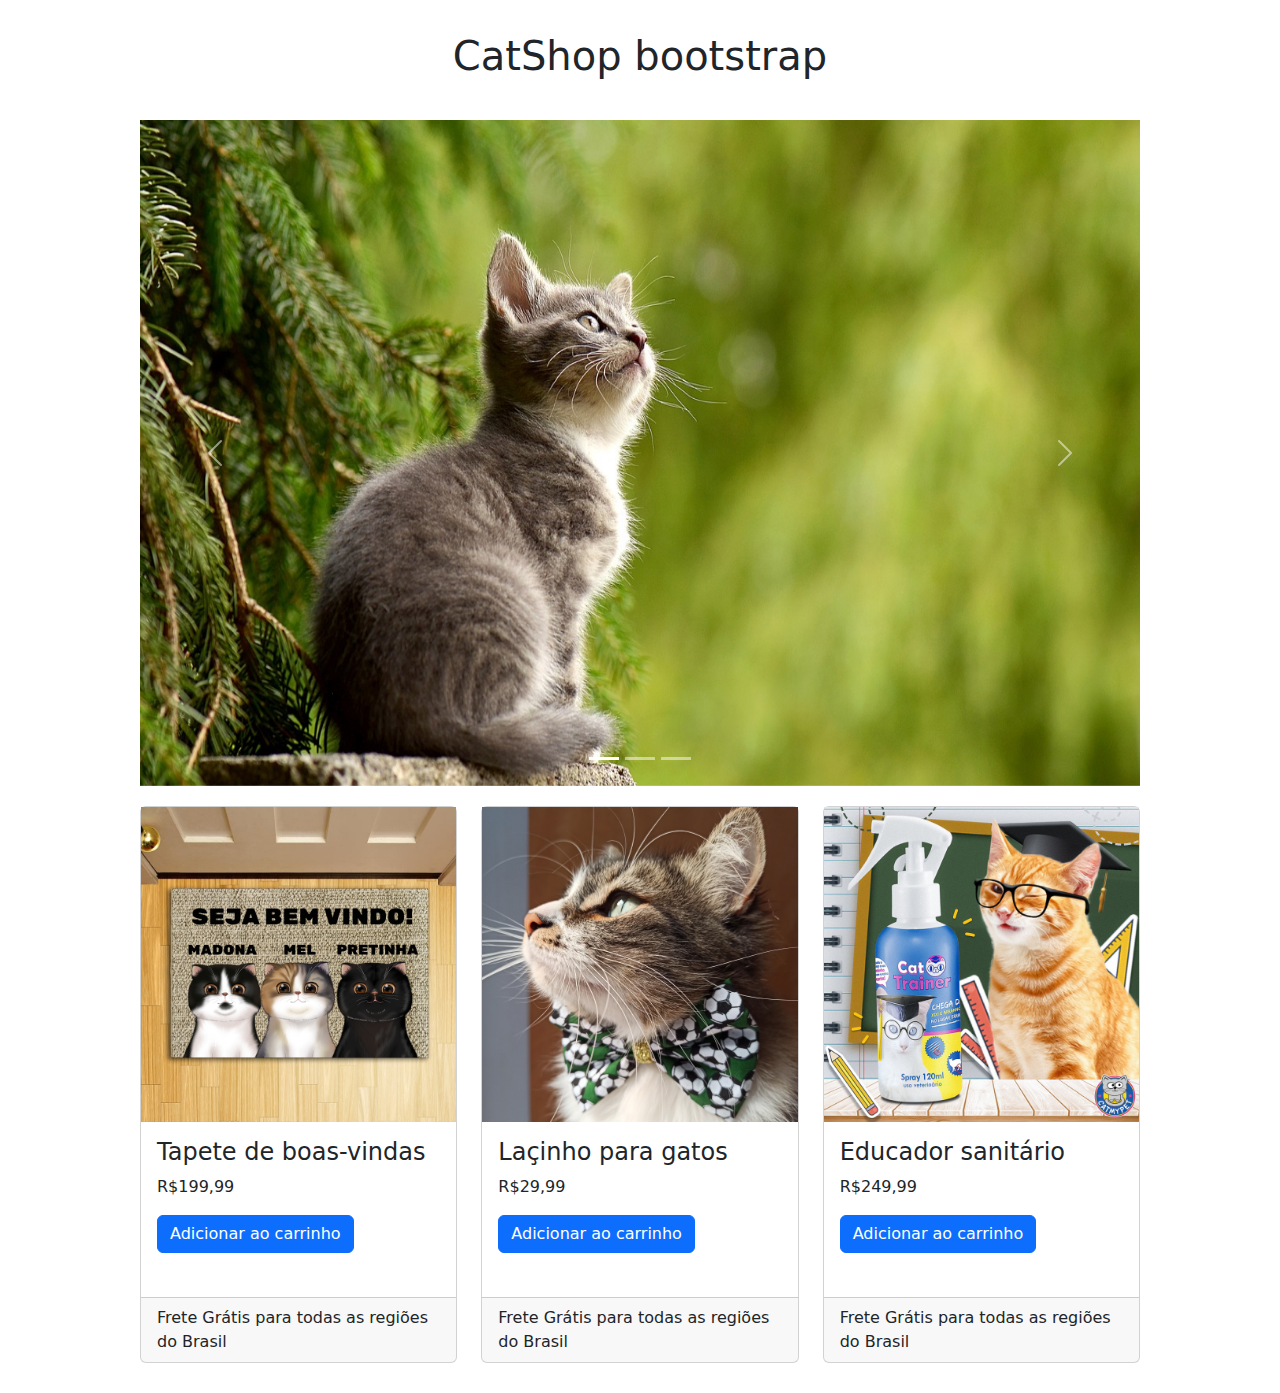
<file: index.html>
<!DOCTYPE html>
<html lang="pt-br">
<head>
    <meta charset="UTF-8">
    <meta name="viewport" content="width=device-width, initial-scale=1.0">
    <title>Página bootstrap</title>
    <link rel="stylesheet" href="lib/cdn.jsdelivr.net_npm_bootstrap@5.3.1_dist_css_bootstrap.min.css">
    <link rel="stylesheet" href="main.css">
</head>
<body>
    <header>
            <h1>CatShop bootstrap</h1>
    </header>
    <div class="container">
        <div id="carouselImg" class="carousel slide" data-bs-ride="carousel">
            <div class="carousel-inner">
                <div data-bs-interval="1000" class="carousel-item active">
                    <img class="d-block w-100" src="img/cat-2083492_1280 (4).jpg" >
                    <div class="carousel-caption">
                    </div>
                </div>
                <div data-bs-interval="1000" class="carousel-item">
                    <img class="d-block w-100" src="img/kittens-3535404_1280.jpg" >
                    <div class="carousel-caption">
                    </div>
                </div>
                <div data-bs-interval="1000" class="carousel-item">
                    <img class="d-block w-100" src="img/maine-coon-694730_1280.jpg" >
                    <div class="carousel-caption">
                    </div>
                </div>
            </div>
            <button data-bs-target="#carouselImg" data-bs-slide="prev" class="carousel-control-prev" type="button">
                <span class="carousel-control-prev-icon"></span>
            </button>
            <button data-bs-target="#carouselImg" data-bs-slide="next" class="carousel-control-next" type="button">
                <span class="carousel-control-next-icon"></span>
            </button>
            <div class="carousel-indicators">
                <button type="button" data-bs-target="carouselImg" class="active" data-bs-slide-to="0"></button>
                <button type="button" data-bs-target="carouselImg" data-bs-slide-to="1"></button>
                <button type="button" data-bs-target="carouselImg" data-bs-slide-to="2"></button>
            </div>
        </div>
    </div>
    <div class="container">
        <div class="row">
            <div class="col-4">
                <article class="card">
                    <img src="img/item 1.jpg">
                    <div class="card-body">
                        <h4 class="card-title">Tapete de boas-vindas</h4>
                        <p class="card-text">R$199,99</p>
                        <a href="#" class="btn btn-primary">Adicionar ao carrinho</a>
                    </div>
                    <footer class="card-footer">
                        Frete Grátis para todas as regiões do Brasil
                    </footer>
                </article>
            </div>
            <div class="col-4">
                <article class="card">
                    <img src="img/item 2.jpg">
                    <div class="card-body">
                        <h4 class="card-title">Laçinho para gatos</h4>
                        <p class="card-text">R$29,99</p>
                        <a href="#" class="btn btn-primary">Adicionar ao carrinho</a>
                    </div>
                    <footer class="card-footer">
                        Frete Grátis para todas as regiões do Brasil
                    </footer>
                </article>
            </div>
            <div class="col-4">
                <article class="card">
                    <img src="img/item 3.jpg">
                    <div class="card-body">
                        <h4 class="card-title">Educador sanitário</h4>
                        <p class="card-text">R$249,99</p>
                        <a href="#" class="btn btn-primary">Adicionar ao carrinho</a>
                    </div>
                    <footer class="card-footer">
                        Frete Grátis para todas as regiões do Brasil
                    </footer>
                </article>
            </div>
        </div>
    </div>

    <script src="lib/cdn.jsdelivr.net_npm_bootstrap@5.3.1_dist_js_bootstrap.bundle.min.js"></script>
</body>
</html>
</file>
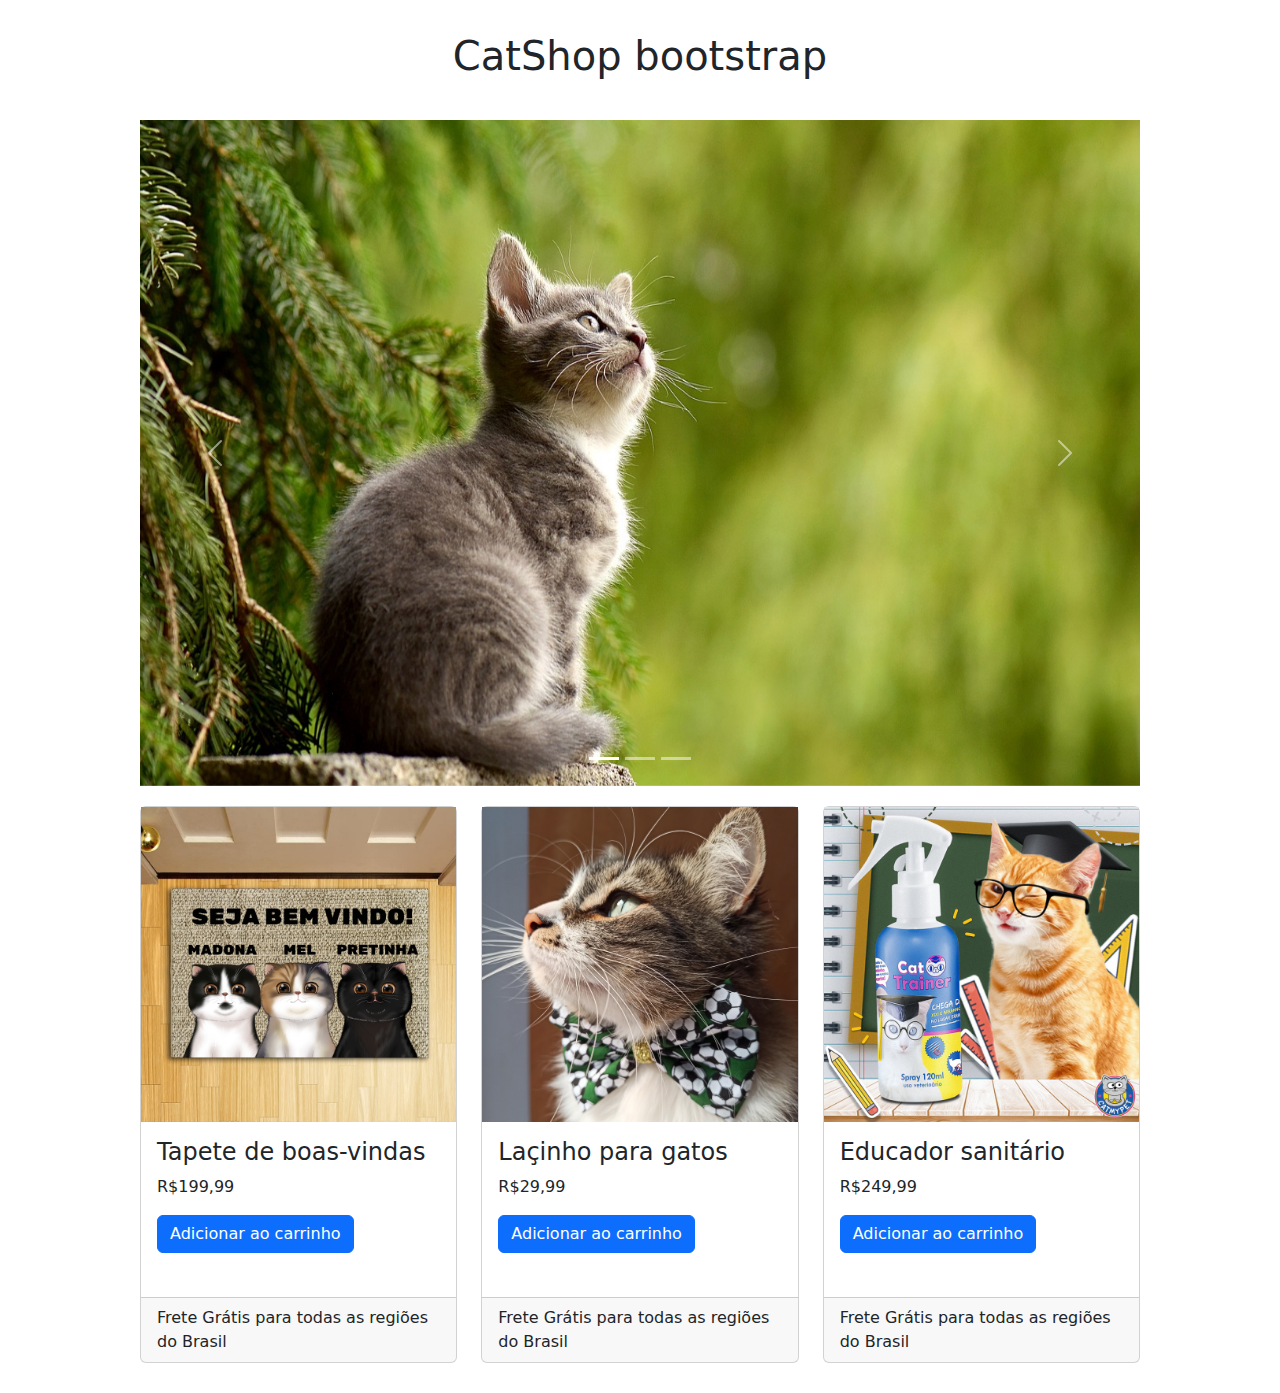
<file: exerciciobtsavancado.html>
<!DOCTYPE html>
<html lang="pt-br">
<head>
    <meta charset="UTF-8">
    <meta name="viewport" content="width=device-width, initial-scale=1.0">
    <title>Página bootstrap</title>
    <link rel="stylesheet" href="lib/cdn.jsdelivr.net_npm_bootstrap@5.3.1_dist_css_bootstrap.min.css">
    <link rel="stylesheet" href="main.css">
</head>
<body>
    <header>
            <h1>CatShop bootstrap</h1>
    </header>
    <div class="container">
        <div id="carouselImg" class="carousel slide" data-bs-ride="carousel">
            <div class="carousel-inner">
                <div data-bs-interval="1000" class="carousel-item active">
                    <img class="d-block w-100" src="img/cat-2083492_1280 (4).jpg" >
                    <div class="carousel-caption">
                    </div>
                </div>
                <div data-bs-interval="1000" class="carousel-item">
                    <img class="d-block w-100" src="img/kittens-3535404_1280.jpg" >
                    <div class="carousel-caption">
                    </div>
                </div>
                <div data-bs-interval="1000" class="carousel-item">
                    <img class="d-block w-100" src="img/maine-coon-694730_1280.jpg" >
                    <div class="carousel-caption">
                    </div>
                </div>
            </div>
            <button data-bs-target="#carouselImg" data-bs-slide="prev" class="carousel-control-prev" type="button">
                <span class="carousel-control-prev-icon"></span>
            </button>
            <button data-bs-target="#carouselImg" data-bs-slide="next" class="carousel-control-next" type="button">
                <span class="carousel-control-next-icon"></span>
            </button>
            <div class="carousel-indicators">
                <button type="button" data-bs-target="carouselImg" class="active" data-bs-slide-to="0"></button>
                <button type="button" data-bs-target="carouselImg" data-bs-slide-to="1"></button>
                <button type="button" data-bs-target="carouselImg" data-bs-slide-to="2"></button>
            </div>
        </div>
    </div>
    <div class="container">
        <div class="row">
            <div class="col-4">
                <article class="card">
                    <img src="img/item 1.jpg">
                    <div class="card-body">
                        <h4 class="card-title">Tapete de boas-vindas</h4>
                        <p class="card-text">R$199,99</p>
                        <a href="#" class="btn btn-primary">Adicionar ao carrinho</a>
                    </div>
                    <footer class="card-footer">
                        Frete Grátis para todas as regiões do Brasil
                    </footer>
                </article>
            </div>
            <div class="col-4">
                <article class="card">
                    <img src="img/item 2.jpg">
                    <div class="card-body">
                        <h4 class="card-title">Laçinho para gatos</h4>
                        <p class="card-text">R$29,99</p>
                        <a href="#" class="btn btn-primary">Adicionar ao carrinho</a>
                    </div>
                    <footer class="card-footer">
                        Frete Grátis para todas as regiões do Brasil
                    </footer>
                </article>
            </div>
            <div class="col-4">
                <article class="card">
                    <img src="img/item 3.jpg">
                    <div class="card-body">
                        <h4 class="card-title">Educador sanitário</h4>
                        <p class="card-text">R$249,99</p>
                        <a href="#" class="btn btn-primary">Adicionar ao carrinho</a>
                    </div>
                    <footer class="card-footer">
                        Frete Grátis para todas as regiões do Brasil
                    </footer>
                </article>
            </div>
        </div>
    </div>

    <script src="lib/cdn.jsdelivr.net_npm_bootstrap@5.3.1_dist_js_bootstrap.bundle.min.js"></script>
</body>
</html>
</file>
<file: main.css>
* {
    box-sizing: border-box;
    margin: 0;
    padding: 0;
}

.container {
    max-width: 1024px;
    width: 100%;
    margin: 0 auto;
}

header {
    background-color: white;
}

h1 {
    display: flex;
    justify-content: center;
    padding: 32px;
}

.carousel-item img {
    height: 666px;
}

#carouselImg {
    margin-bottom: 20px;
}

.card {
    height: 557px;
    margin-bottom: 30px;
}

@media screen and (max-width: 767px) {
    
    .container {
        max-width: 90%;
    }

    .row {
        display: block;
    }

    .col-4 {
        width: 100%;
    }

    .card {
        height: 100%;
    }
}

@media screen and (min-width: 768px) and (max-width: 1023px) {

    .container {
        max-width: 90%;
    }

    .row {
        display: grid;
        grid-template-columns: repeat(2, 49%)
    }

    .col-4 {
        width: 100%;
        margin-bottom: 20px;
    }

    .card {
        height: 100%;
    }
}
</file>
